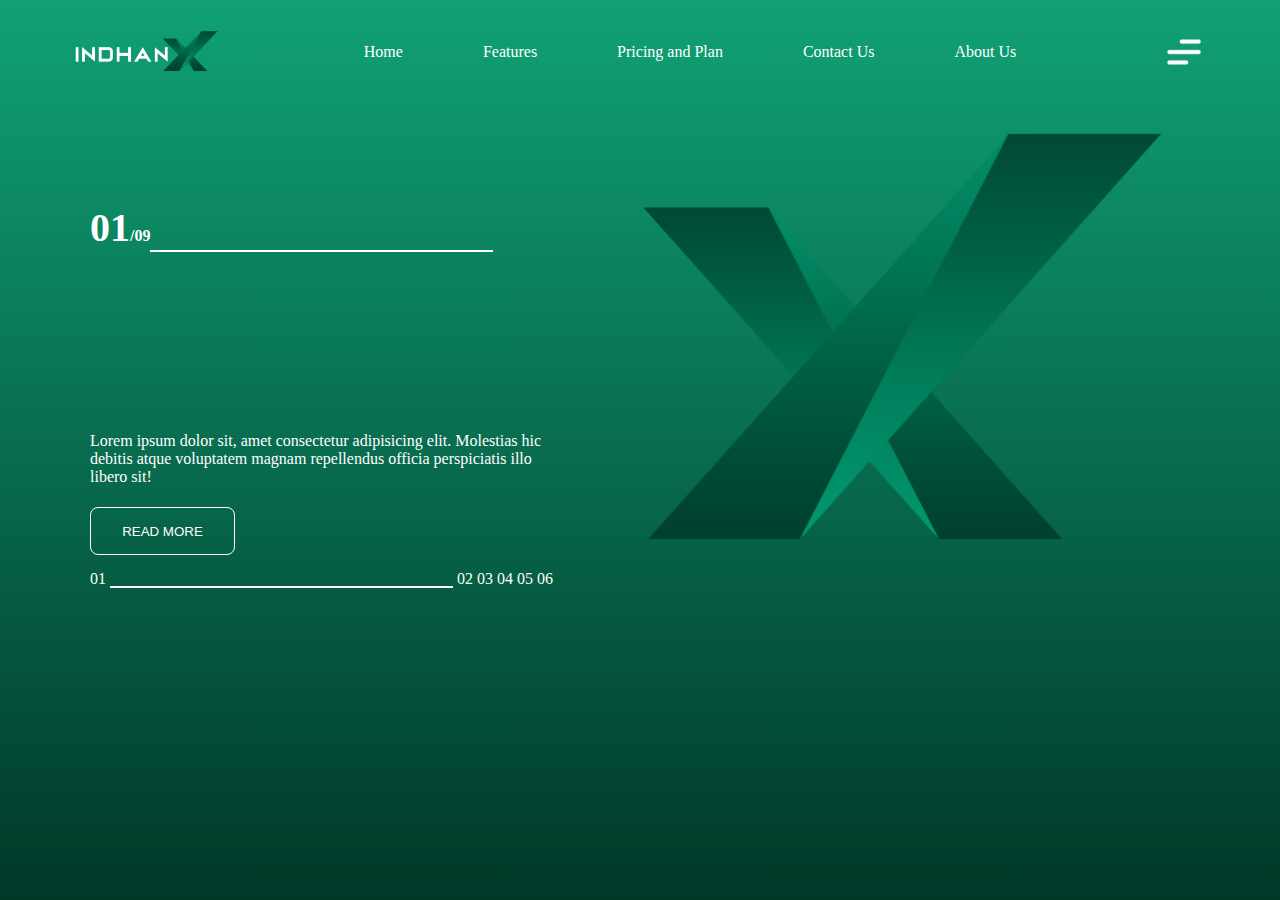
<file: index.html>
<!DOCTYPE html>
<html lang="en">
<head>
    <meta charset="UTF-8">
    <meta name="viewport" content="width=device-width, initial-scale=1.0">
    <title>Document</title>
    <link rel="stylesheet" href="/styles.css">
</head>
<body>
    <div class="layout">
        <nav>
            <a href="#"><img class="navbar-brand" src="/images/Indhan.png" alt=""></a>
            <ul class="navbar-nav">
                <li ><a class="nav-item" id="nav1" href="#">Home</a></li>
                <li ><a class="nav-item" href="#">Features</a></li>
                <li ><a class="nav-item" href="#">Pricing and Plan</a></li>
                <li ><a class="nav-item" href="#">Contact Us</a></li>
                <li ><a class="nav-item" href="#">About Us</a></li>
            </ul>
            <img class="burger" src="/images/menu.png" alt="">
        </nav>
        <div class="box">
            <div class="box-1">
                <div class="box-3">
                    <div class="one">01<span class="nine">/09</span></div>
                    <div class="border"></div>
                </div>
                <div class="box-4 container">
                    <div class="lorem">Lorem ipsum dolor sit, amet consectetur adipisicing elit. Molestias hic debitis atque voluptatem magnam repellendus officia perspiciatis illo libero sit!
                    </div>
                    <button>READ MORE</button>
                    <div class="pages">
                        <div>01</div>
                        <div class="border"></div>
                        <div>02</div>
                        <div>03</div>
                        <div>04</div>
                        <div>05</div>
                        <div>06</div>
                    </div>
                </div>
            </div>
            <div class="box-2">
                <img class="x" src="/images/X.png" alt="">
            </div>
        </div> 
         

    </div>
</body>
</html>
</file>
<file: styles.css>
body {
    margin: 0px;

}

ul {
    padding-left: 0px;
}

.layout {
    
    background: linear-gradient(180deg, #10A174 0%, #003828 100%);
    height: 100vh;
}

nav {
    display: flex;
    justify-content: space-around;
    align-items: center;
}

.navbar-brand {
    width: 150px;
    height: 100px;
}

.navbar-nav {
    display: flex;
    justify-content: space-between;
    list-style: none;
    
}

.nav-item {
    color: #FFFFFF;
    font-family: Inter;
    font-size: 16px;
    font-weight: 500;
    line-height: 19.36px;
    text-align: left;
    margin-left: 80px;
}

#nav1{
    margin-left: 0px;
}

.burger {
    width: 50px;
    height: 50px;
}

a {
    text-decoration: none;
    
}

.box {
    display: flex;
    padding-left: 90px;
}

.box-1 {
    display: flex;
    flex-direction: column;
    justify-content: space-between;
}

.box-3 {
    display: flex;
    margin-top: 100px;

}

.box-4 {
    display: flex;
    flex-direction: column;
    margin-bottom: 20px;
}

.pages {
    display: flex;
    color: #FFFFFF;
    justify-content: space-between;
}

.x{
    width:700px;
height: 500px;
}

.nine {
    font-family: Inria Sans;
font-size: 16px;
font-weight: 700;
line-height: 19.18px;
text-align: left;
color: #FFFFFF;
}

.one {
    font-family: Inria Sans;
font-size: 40px;
font-weight: 700;
line-height: 47.96px;
text-align: left;
color: #FFFFFF;
}

.border {
    width: 343px;
border-bottom: 2px solid #FFFFFF;
}

button {
    width: 145px;
    height: 48px;
    border-radius: 8px;
    border: 1px solid #FFFFFF;
    background-color: transparent;
    color: #FFFFFF;
}

.lorem {
    width: 463px;
    height: 60px;               
    color: #FFFFFF;
}

.container > * + * {
    margin-top: 15px;
}
</file>
